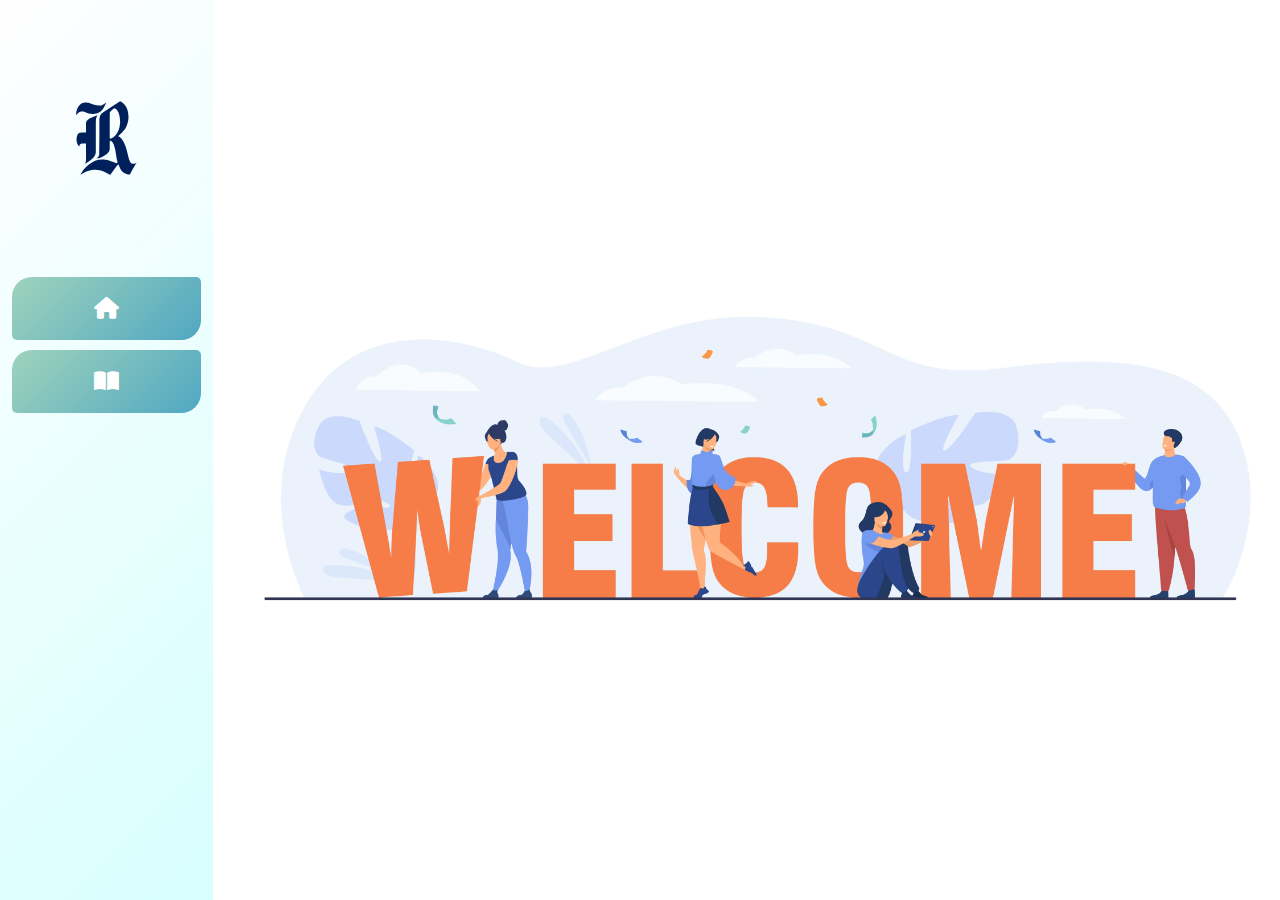
<file: index.html>
<!DOCTYPE html>
<html lang="en">

<head>
    <meta charset="UTF-8">
    <meta http-equiv="X-UA-Compatible" content="IE=edge">
    <meta name="viewport" content="width=device-width, initial-scale=1.0">
    <title>Ryan</title>
    <link rel="stylesheet" href="assest/bootstrap/css/bootstrap.min.css">
    <link rel="stylesheet" href="assest/fontawesome/css/all.min.css">
    <link rel="stylesheet" href="reset.css">
    <link rel="stylesheet" href="style.css">
    <link rel="stylesheet" href="responsive.css">
</head>

<body>

    <div class="container-fluid" id="like_body">
        <!------------------- Left Side Start ------------------ -->
        <div class="row"> <!-- Row Start -->

            <div id="left" class="col-2">

                <!-- Header -->
                <div class="header">
                    <img src="photos/logo.svg" alt="image nof found!!">
                    <h1 class="d-none d-xxl-inline-block">Ryan</h1>
                </div>
                <!-- ======================================= -->

                <!-- Menu -->
                <ul class="list-group">
                    <a href="pages/home.html" target="frame"" class="list-group-item text-center text-xxl-start list-group-item-action">
                            <i class="fas fa-home" title="Home"></i>
                            <span class="d-none d-xxl-inline m-2">Home</span>
                    </a>
                    <a href="pages/pdf.html" target="frame" class="list-group-item text-center text-xxl-start list-group-item-action">
                            <i class="fas fa-book-open" title="PDF"></i>
                            <span class="d-none d-xxl-inline m-2">PDF</span>
                    </a>

                    <!-- <a href="pages/video.html" target="frame" class="list-group-item text-center text-xxl-start list-group-item-action">                    
                            <i class="fas fa-photo-film" title="Videos"></i>
                            <span class="d-none d-xxl-inline m-2">Videos</span>
                    </a>
                    <a href="pages/software.html" target="frame" class="list-group-item text-center text-xxl-start list-group-item-action">
                            <i class="fab fa-app-store-ios" title="Software"></i>
                            <span class="d-none d-xxl-inline m-2">Software</span>
                    </a>
                    <a href="#" class="list-group-item text-center text-xxl-start list-group-item-action">
                            <i class="fas fa-file-alt" title="Files"></i>
                            <span class="d-none d-xxl-inline m-2">Files</span>
                    </a>
                    <a href="#" class="list-group-item text-center text-xxl-start list-group-item-action">
                            <i class="fas fa-info-circle" title="About"></i>
                            <span class="d-none d-xxl-inline m-2">About</span>
                    </a> --> 
                    
                </ul>
                <!-- ======================================= -->

            </div>
            <!-- ---------------- Left Side End -------------------- -->

            <!-- ---------------- Right Side Start -------------------->
            <div id="right" class="col-10">
                <iframe src="pages/home.html" name="frame" frameborder="0"></iframe>
            </div>

        </div> <!-- Row End -->
        <!-- ---------------- Right Side End ------------------- -->
    </div>

    <script src="assest/bootstrap/js/bootstrap.bundle.min.js"></script>
</body>

</html>
</file>
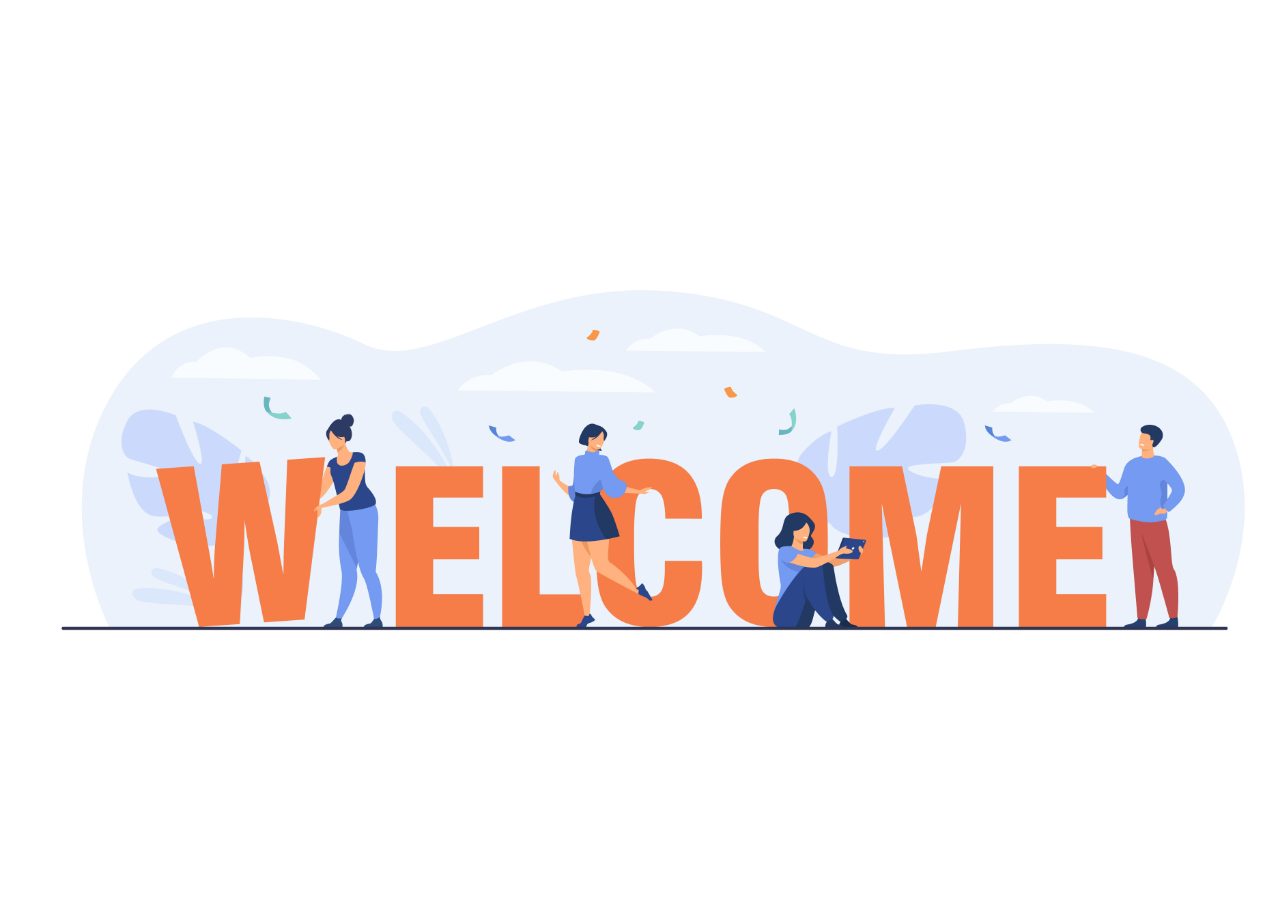
<file: pages/home.html>
<!DOCTYPE html>
<html lang="en">
<head>
    <meta charset="UTF-8">
    <meta http-equiv="X-UA-Compatible" content="IE=edge">
    <meta name="viewport" content="width=device-width, initial-scale=1.0">
    <title>Home</title>
    <style>
        *{
            overflow: hidden;
            margin: 0;
            padding: 0;
        }

        html,body{
            height: 100%;
            width: 100%;
        }

        img{
            width: 100%;
            height: 100%;
            object-fit: contain;
        }
    </style>
</head>
<body>
    <img src="../photos/welcome.webp" alt="Image Not Found!!">
</body>
</html>
</file>
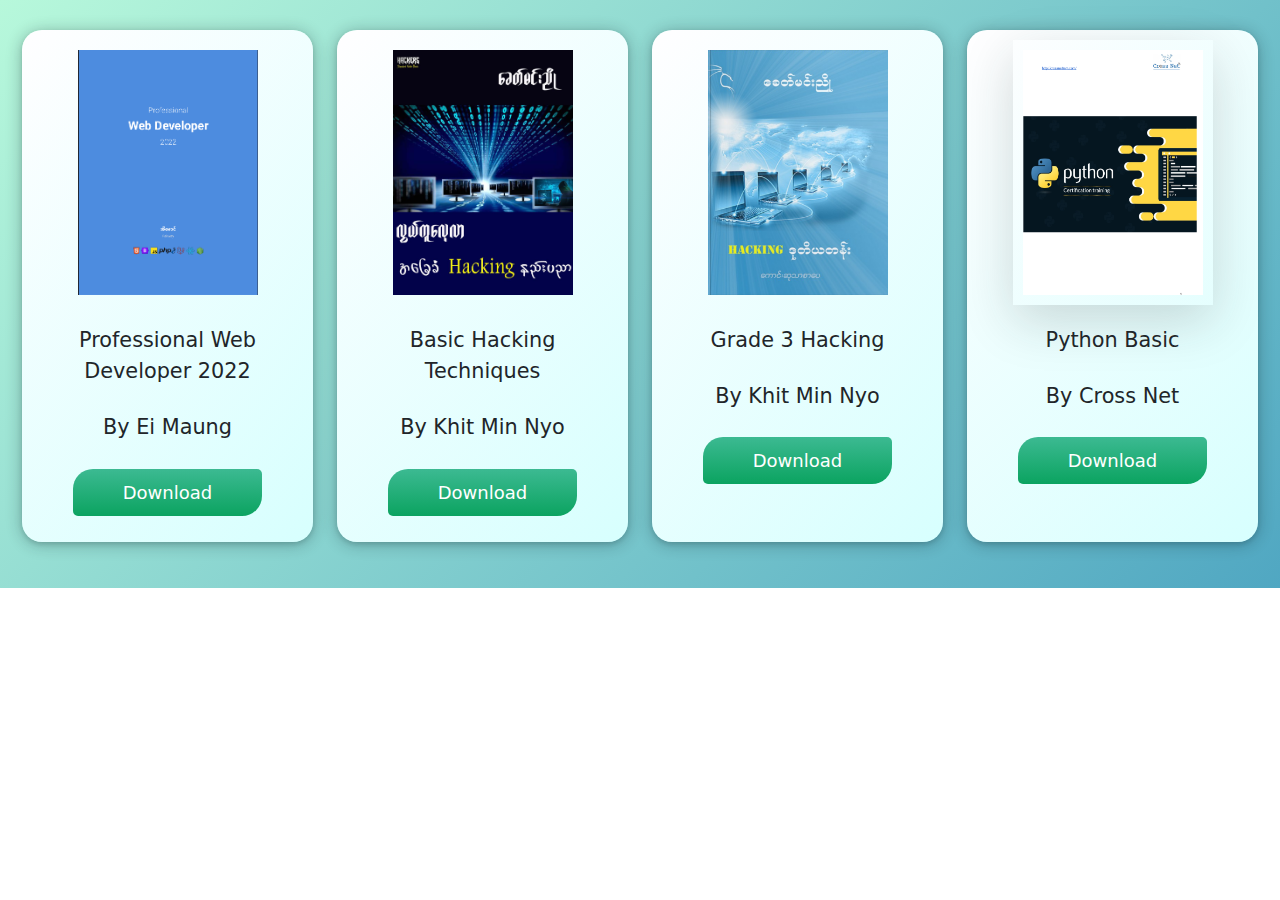
<file: pages/pdf.html>
<!DOCTYPE html>
<html lang="en">
<head>
    <meta charset="UTF-8">
    <meta http-equiv="X-UA-Compatible" content="IE=edge">
    <meta name="viewport" content="width=device-width, initial-scale=1.0">
    <title>PDF</title>
    <link rel="stylesheet" href="../assest/bootstrap/css/bootstrap.min.css">
    <link rel="stylesheet" href="../assest/fontawesome/css/all.min.css">
    <link rel="stylesheet" href="css/pdf.css">
</head>
<body>
    <div class="container-fluid">
        <div class="row">

            <div class="col-12 col-md-4 col-lg-3">
                <figure>
                    <img src="photos/web_developer_pdf.png" alt="Image Not Found!">
                    <p>Professional Web Developer 2022</p>
                    <p>By Ei Maung</p>
                    <p><a href="https://www.dropbox.com/s/zmjovjxs3aa4rth/Professional-Web-Developer-2022.pdf?dl=0" target="_blank" class="btn btn-primary download">Download</a></p>
                </figure>
            </div>

            <div class="col-12 col-md-4 col-lg-3">
                <figure>
                    <img src="photos/basic-hacking.png" alt="Image Not Found!">
                    <p>Basic Hacking Techniques</p>
                    <p>By Khit Min Nyo</p>
                    <p><a href="https://www.dropbox.com/s/kn6781t4eei3vmm/Basic%20Hacking%20Techniques%20-%20Free%20Version.pdf?dl=0" target="_blank" class="btn btn-primary download">Download</a></p>
                </figure>
            </div>

            <div class="col-12 col-md-4 col-lg-3">
                <figure>
                    <img src="photos/grade3-hacking.png" alt="Image Not Found!">
                    <p>Grade 3 Hacking</p>
                    <p>By Khit Min Nyo</p>
                    <p><a href="https://www.dropbox.com/s/9cgmfuqie0rel6g/Grade%203%20Hacking.pdf?dl=0" target="_blank" class="btn btn-primary download">Download</a></p>
                </figure>
            </div>

            <div class="col-12 col-md-4 col-lg-3">
                <figure>
                    <img src="photos/Python.png" alt="Image Not Found!" class="shadow-lg">
                    <p>Python Basic</p>
                    <p>By Cross Net</p>
                    <p><a href="https://www.dropbox.com/s/3nszxb9nl9iarp8/python-basic-version-1-myanmar-pdf_compress.pdf?dl=0" target="_blank" class="btn btn-primary download">Download</a></p>
                </figure>
            </div>

            

        </div>
    </div>
</body>
</html>
</file>
<file: style.css>
@font-face {
    font-family: roboto;
    src: url(assest/Roboto_Mono/RobotoMono-VariableFont_wght.ttf);
}

/* clear default */

h1,
p,
span {
    font-family: roboto !important;
}

a {
    text-decoration: none;
    color: initial;
}

i {
    padding: 0 20px;
}

/* ========================= */

#like_body {
    width: 100%;
    height: 100vh;
    overflow: hidden;
}

.row {
    gap: 0 !important;
}

/* Left Side Start */

#left {
    height: 100vh;
    background-image: linear-gradient(-225deg, #FFFEFF 0%, #D7FFFE 100%);
}

#left .header {
    display: flex;
    align-items: center;
    justify-content: center;
    margin: 100px 0;
}

/* to Resize the logo image and header */

#left .header img {
    width: 64px;
}

#left .header h1 {
    font-size: 60px;
    font-weight: 800;
}

/* ======================================= */

/* Menu */

#left .list-group {
    margin-top: 100px;
    gap: 10px;
}

#left .list-group .list-group-item {
    font-size: 22px;
    padding: 20px 0;
    flex-wrap: nowrap;
    border-radius: 20px;
    border-top-right-radius: 5px;
    border-bottom-left-radius: 5px;
    transition: 0.5s;
    background-image: linear-gradient(-225deg, #9fd3bb 0%, #50A7C2 100%);
    color: rgb(255, 255, 255);
    outline: none;
    border: none;
}

#left .list-group .list-group-item:hover {
    border-radius: 20px;
}


/* ======================================== */

/* Right Side Start */

#right {
    padding: 0;
}

#right iframe {
    width: 100%;
    height: 100%;
    overflow: hidden;
}

/* Right Side End */
</file>
<file: responsive.css>
@media (max-width:675px) {
    i{
        padding: 0;
    }
}
</file>
<file: pages/css/pdf.css>
* {
    padding: 10px;
    margin: 0;
}

html,body{
    width: 100%;
    height: 100vh;
    padding: 0;
}

.container-fluid{
    width: 100%;
    background-image: linear-gradient(-225deg, #B7F8DB 0%, #50A7C2 100%);
    background-repeat: no-repeat;
    background-size: cover;
    background-position: fixed;
}

figure {
    text-align: center;
    height: 512px;
    border-radius: 20px;
    background-image: linear-gradient(-225deg, #FFFEFF 0%, #D7FFFE 100%);
    box-shadow: rgba(14, 30, 37, 0.12) 0px 2px 4px 0px, rgba(14, 30, 37, 0.32) 0px 2px 16px 0px;
}

figure img {
    width: 200px;
    height: 265px;
    margin-bottom: 10px;
}

figure p {
    font-size: 1.3rem;
    margin-bottom: 5px;
}

figure .download{
    background-image: linear-gradient(to top, #0ba360 0%, #3cba92 100%);
    outline: none;
    border: none;
    padding: 10px 50px;
    border-radius: 20px;
    border-top-right-radius: 5px;
    border-bottom-left-radius: 5px;
    transition: 0.5s;
    font-size: 18px;
}

figure .download:hover{
    border-radius: 20px;
}
</file>
